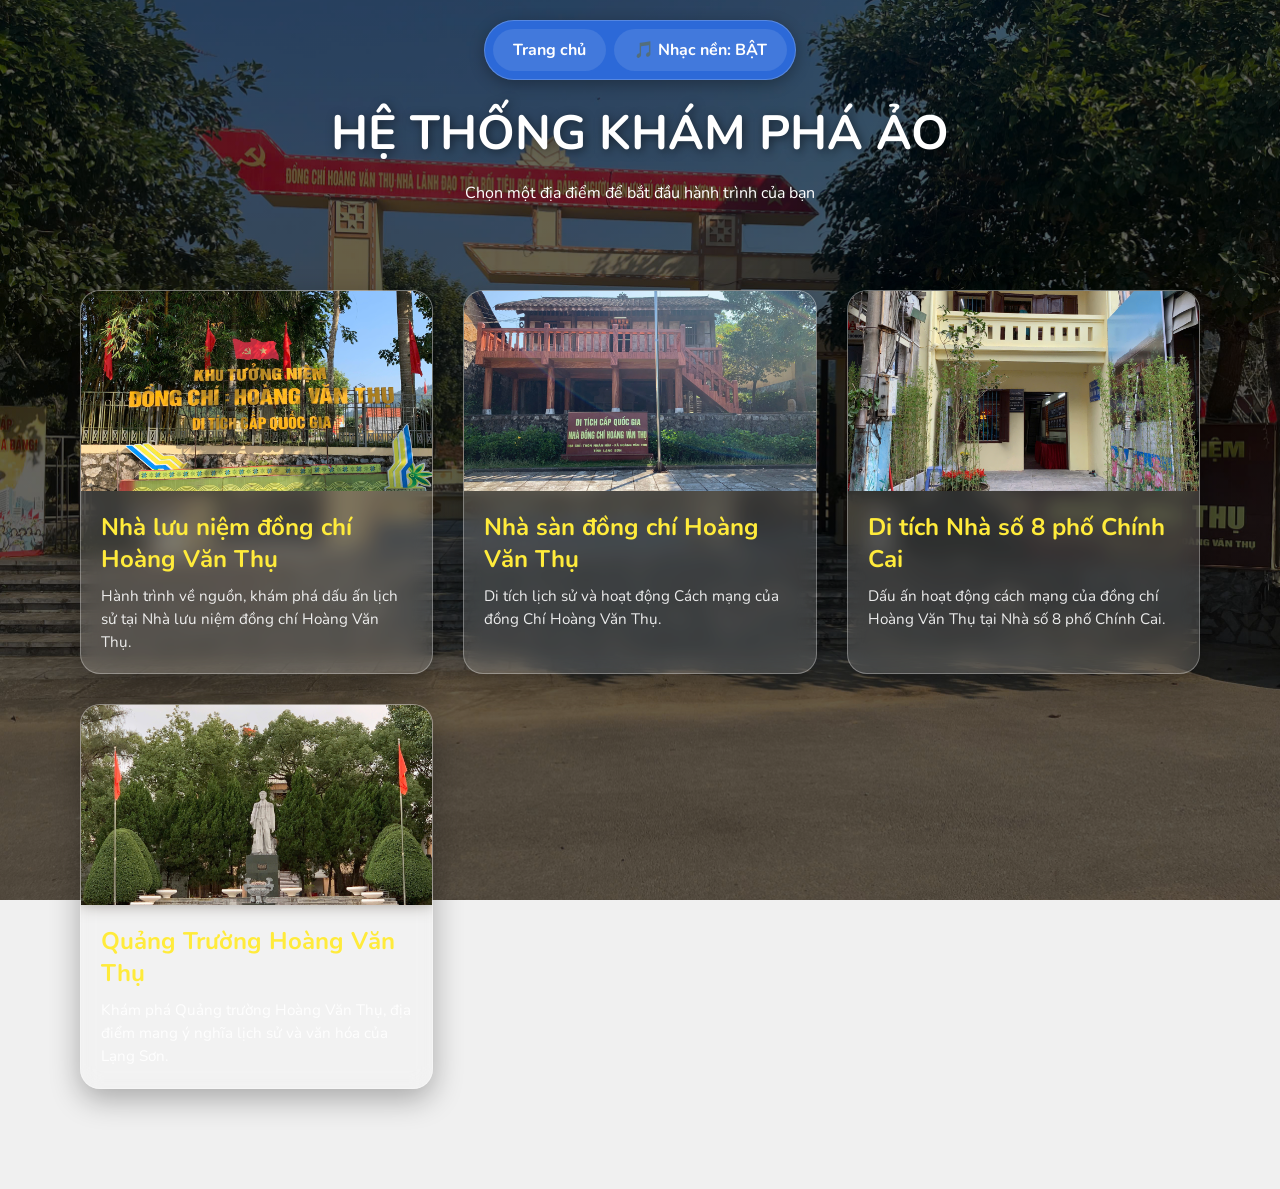
<file: index.html>
<!DOCTYPE html>
<html lang="vi">

<head>
    <meta charset="UTF-8">
    <meta name="viewport" content="width=device-width, initial-scale=1.0">
    <title>Bảo Tàng 360</title>

    <!-- CSS CHUNG -->
    <link rel="stylesheet" href="pannellum/pannellum.css">
    <link rel="stylesheet" href="style.css">
    <!-- CSS khung hiện vật: đặt SAU style.css để ghi đè -->
    <link rel="stylesheet" href="artifact-modal.css">

    <!-- FONTS (dùng cho trang chọn địa điểm) -->
    <link rel="preconnect" href="https://fonts.googleapis.com">
    <link rel="preconnect" href="https://fonts.gstatic.com" crossorigin>
    <link href="https://fonts.googleapis.com/css2?family=Nunito:wght@400;700&display=swap" rel="stylesheet">

    <style>
        /* CSS riêng cho trang Portal */
        .portal-grid {
            display: grid;
            grid-template-columns: repeat(auto-fit, minmax(300px, 1fr));
            gap: 30px;
            padding: 40px;
            max-width: 1200px;
            margin: 0 auto;
            width: 100%;
            box-sizing: border-box;
            align-content: start;
        }

        .museum-card {
            background: rgba(255, 255, 255, 0.15);
            backdrop-filter: blur(10px);
            border-radius: 20px;
            overflow: hidden;
            border: 1px solid rgba(255, 255, 255, 0.3);
            transition: transform 0.3s ease, box-shadow 0.3s ease;
            text-decoration: none;
            color: white;
            display: flex;
            flex-direction: column;
            box-shadow: 0 10px 30px rgba(0, 0, 0, 0.3);
        }

        .museum-card:hover {
            transform: translateY(-10px);
            box-shadow: 0 20px 40px rgba(0, 0, 0, 0.5);
            border-color: rgba(255, 255, 255, 0.6);
        }

        .card-image {
            width: 100%;
            height: 200px;
            background-size: cover;
            background-position: center;
        }

        .card-content {
            padding: 20px;
            text-align: left;
        }

        .card-content h3 {
            margin: 0 0 10px 0;
            font-size: 1.5rem;
            color: #ffeb3b;
            /* Màu vàng nhấn */
        }

        .card-content p {
            margin: 0;
            font-size: 0.95rem;
            opacity: 0.9;
            line-height: 1.5;
        }

        .portal-container {
            box-sizing: border-box;
            height: auto;
            min-height: 100vh;
            background-image: linear-gradient(rgba(0, 0, 0, 0.6), rgba(0, 0, 0, 0.6)), url('images/background.jpg');
            background-size: cover;
            background-position: center;
            background-attachment: fixed;
            display: flex;
            flex-direction: column;
            align-items: center;
            color: white;
            padding-top: 100px;
            /* Chừa chỗ cho header */
            padding-bottom: 60px;
            /* Chừa khoảng trống cuối trang khi lướt xuống */
        }

        .portal-header {
            text-align: center;
            margin-bottom: 30px;
        }

        .portal-header h1 {
            font-size: 3rem;
            text-shadow: 2px 2px 10px rgba(0, 0, 0, 0.5);
            margin: 0;
        }

        /* Cho phép lướt xuống trang chọn địa điểm khi có nhiều địa điểm
           (chỉ áp dụng cho portal, tour 360 không bị ảnh hưởng) */
        html.portal-page,
        body.portal-page {
            height: auto !important;
            min-height: 100%;
            overflow-x: hidden !important;
            overflow-y: auto !important;
            position: static !important;
        }

        /* CHỈ ĐIỀU CHỈNH TRÊN ĐIỆN THOẠI: hiển thị 2 địa điểm mỗi hàng.
           Giao diện máy tính giữ nguyên CSS hiện có. */
        @media (max-width: 600px) {
            .portal-grid {
                grid-template-columns: repeat(2, minmax(0, 1fr));
                gap: 12px;
                padding: 16px 12px;
            }

            .museum-card {
                min-width: 0;
                border-radius: 12px;
            }

            .card-image {
                height: 110px;
            }

            .card-content {
                padding: 10px;
                overflow-wrap: anywhere;
            }

            .card-content h3 {
                font-size: 1rem;
                line-height: 1.3;
                margin-bottom: 6px;
            }

            .card-content p {
                font-size: 0.78rem;
                line-height: 1.4;
            }

            .portal-header {
                padding: 0 12px;
                margin-bottom: 12px;
            }

            .portal-header h1 {
                font-size: 1.65rem;
                line-height: 1.25;
            }

            .portal-container {
                background-attachment: scroll;
            }
        }
    </style>
</head>

<body>

    <!-- =====================================================
         CÁCH HOẠT ĐỘNG CỦA TRANG GHÉP NÀY
         - Mở index.html            -> hiện TRANG CHỌN ĐỊA ĐIỂM (portal)
         - Mở index.html?m=ten_id   -> hiện TOUR 360 (có khung hiện vật)
         Hai giao diện nằm trong 2 <template> bên dưới, chỉ giao diện
         nào cần dùng mới được đưa vào trang (tránh trùng id).
         ===================================================== -->

    <!-- ================= GIAO DIỆN 1: TRANG CHỌN ĐỊA ĐIỂM ================= -->
    <template id="view-portal">
        <!-- THANH ĐIỀU HƯỚNG (Navigation Bar) -->
        <header class="main-header">
            <nav class="main-nav">
                <a href="index.html" class="nav-button active">Trang chủ</a>
                <button id="music-btn" class="nav-button">🎵 Nhạc nền: BẬT</button>
            </nav>
        </header>

        <!-- NHẠC NỀN -->
        <audio id="bg-music" src="audio/background_music.mp3" loop></audio>

        <div class="portal-container">
            <div class="portal-header">
                <h1>HỆ THỐNG KHÁM PHÁ ẢO</h1>
                <p>Chọn một địa điểm để bắt đầu hành trình của bạn</p>
            </div>

            <div id="museum-list" class="portal-grid">
                <!-- Danh sách bảo tàng sẽ được nạp tự động bởi script -->
                <p>Đang tải danh sách địa điểm...</p>
            </div>
        </div>
    </template>

    <!-- ================= GIAO DIỆN 2: TOUR 360 ================= -->
    <template id="view-tour">
        <header class="main-header">
            <nav class="main-nav">
                <a href="index.html" class="nav-button">Hệ thống địa điểm</a>
                <button id="music-btn" class="nav-button">🎵 Nhạc nền: BẬT</button>
                <button id="guide-toggle-btn" class="nav-button">Tắt Hướng dẫn</button>
            </nav>
        </header>

        <!-- Thẻ chứa nhạc nền (Loop = tự động lặp lại) -->
        <audio id="bg-music" src="audio/background_music.mp3" loop></audio>

        <button id="chatbot-btn" class="chatbot-btn" title="Trò chuyện với trợ lý ảo"></button>
        <div id="panorama-container"></div>

        <!-- KHUNG HIỆN VẬT (tự căn chỉnh nhờ artifact-modal.css + artifact-modal.js) -->
        <div id="artifact-modal" class="modal-overlay hidden">
            <div class="modal-content artifact-modal-content">
                <button id="close-artifact-btn" class="modal-close-btn">×</button>
                <div class="artifact-info">
                    <div class="artifact-image-container">
                        <img id="artifact-image" src="" alt="Hình ảnh hiện vật">
                        <p id="artifact-caption" class="artifact-caption"></p>
                        <div id="thumbnail-gallery" class="thumbnail-container"></div>
                    </div>
                    <div class="artifact-text-container">
                        <h2 id="artifact-name"></h2>
                        <p id="artifact-period"></p>
                        <p id="artifact-description"></p>
                    </div>
                </div>
            </div>
        </div>

        <!-- KHUNG HƯỚNG DẪN VIÊN ẢO -->
        <div id="guide-container" class="guide-container hidden">
            <img id="guide-gif" src="images/guide.gif" alt="Hướng dẫn viên ảo">
            <audio id="guide-audio"></audio>
        </div>

        <!-- ARTIFACT EDITOR - Công cụ lấy tọa độ đặt hiện vật -->
        <button id="artifact-editor-open" class="dev-tool-open" title="Mở Artifact Editor">🛠️</button>
        <div id="artifact-editor" class="dev-tool">
            <div class="dev-tool-header">
                🛠️ Artifact Editor
                <button id="artifact-editor-toggle" title="Ẩn Artifact Editor">✕</button>
            </div>
            <div class="dev-tool-row">
                <span class="dev-tool-label">Tọa độ:</span>
                <span id="coords-text">Alt+Click vào ảnh 360</span>
            </div>
            <div class="dev-tool-row">
                <span class="dev-tool-label">Loại:</span>
                <select id="hotspot-type-select">
                    <option value="artifact">Hiện vật (artifact)</option>
                    <option value="scene">Chuyển cảnh (scene)</option>
                </select>
            </div>
            <!-- Artifact fields -->
            <div id="artifact-fields" class="dev-tool-row">
                <span class="dev-tool-label">Hiện vật:</span>
                <select id="artifact-id-select">
                    <option value="">-- Chọn hiện vật --</option>
                </select>
            </div>
            <!-- Scene fields -->
            <div id="scene-fields" style="display:none">
                <div class="dev-tool-row">
                    <span class="dev-tool-label">Scene đích:</span>
                    <select id="scene-id-select">
                        <option value="">-- Chọn scene --</option>
                    </select>
                </div>
                <div class="dev-tool-row">
                    <span class="dev-tool-label">Mũi tên:</span>
                    <select id="scene-arrow-select">
                        <option value="pnlm-hotspot-arrow-up">↑ Lên / Tiến</option>
                        <option value="pnlm-hotspot-arrow-down">↓ Xuống / Lùi</option>
                        <option value="pnlm-hotspot-arrow-left">← Trái</option>
                        <option value="pnlm-hotspot-arrow-right">→ Phải</option>
                        <option value="pnlm-hotspot-special">✨ Đặc biệt (Vàng lấp lánh)</option>
                    </select>
                </div>
            </div>
            <div class="dev-tool-row" style="border-top: 1px solid #444; padding-top: 10px; margin-top: 10px;">
                <span class="dev-tool-label">Góc hiện tại:</span>
                <span id="current-view-text">pitch: 0, yaw: 0</span>
            </div>
            <div class="dev-tool-row">
                <button id="get-current-view-btn">🎥 Lấy góc xuất phát</button>
            </div>
            <div class="dev-tool-row" style="border-top: 1px solid #444; padding-top: 10px; margin-top: 10px;">
                <button id="copy-json-btn">📋 Copy JSON Hotspot</button>
                <span id="copy-json-status"></span>
            </div>
        </div>
    </template>

    <script>
        // =========================================================
        // BỘ CHỌN GIAO DIỆN
        // =========================================================
        (function () {
            var params = new URLSearchParams(window.location.search);
            // Có ?m=... (hoặc ?tour=1) -> vào tour; không có -> trang chọn địa điểm
            var isTour = params.has('m') || params.has('tour');

            var tpl = document.getElementById(isTour ? 'view-tour' : 'view-portal');
            document.body.appendChild(tpl.content.cloneNode(true));

            // Chỉ trang portal mới cho lướt xuống; tour 360 giữ nguyên
            if (!isTour) {
                document.documentElement.classList.add('portal-page');
                document.body.classList.add('portal-page');
            }

            if (isTour) {
                startTour();
            } else {
                startPortal();
            }

            // ---------- TOUR: nạp lần lượt các script (đúng thứ tự cũ) ----------
            function startTour() {
                var files = [
                    'pannellum/pannellum.js',
                    'artifact-modal.js',   // phải TRƯỚC script_tour.js
                    'script_tour.js',
                    'main.js'
                ];
                (function next(i) {
                    if (i >= files.length) return;
                    var s = document.createElement('script');
                    s.src = files[i];
                    s.onload = function () { next(i + 1); };
                    s.onerror = function () {
                        console.error('Không nạp được ' + files[i]);
                        next(i + 1);
                    };
                    document.body.appendChild(s);
                })(0);
            }

            // ---------- PORTAL: script gốc của trang chọn địa điểm ----------
            function startPortal() {
                async function loadLocations() {
                    var listContainer = document.getElementById('museum-list');
                    try {
                        var response = await fetch('locations.json');
                        var locations = await response.json();

                        // Nếu chỉ có 1 địa điểm -> vào thẳng trang chào mừng của nó
                        if (locations.length === 1) {
                            window.location.href = 'welcome.html?m=' + locations[0].id;
                            return;
                        }

                        listContainer.innerHTML = ''; // Xóa thông báo đang tải

                        locations.forEach(function (loc) {
                            var card = document.createElement('a');
                            // Dẫn về trang chào mừng của địa điểm đó
                            card.href = 'welcome.html?m=' + loc.id;
                            card.className = 'museum-card';

                            card.innerHTML =
                                '<div class="card-image" style="background-image: url(\'' + (loc.thumbnail || 'images/background.jpg') + '\')"></div>' +
                                '<div class="card-content">' +
                                '<h3>' + loc.name + '</h3>' +
                                '<p>' + loc.description + '</p>' +
                                '</div>';

                            listContainer.appendChild(card);
                        });
                    } catch (error) {
                        console.error('Lỗi nạp danh sách địa điểm:', error);
                        listContainer.innerHTML = '<p>Không thể tải danh sách. Vui lòng kiểm tra file locations.json</p>';
                    }
                }
                loadLocations();

                // Logic điều khiển nhạc nền
                var music = document.getElementById('bg-music');
                var musicBtn = document.getElementById('music-btn');
                music.volume = 0.3;

                musicBtn.addEventListener('click', function () {
                    if (music.paused) {
                        music.play();
                        musicBtn.textContent = '🎵 Nhạc nền: BẬT';
                        sessionStorage.setItem('bgMusicPlaying', '1');
                    } else {
                        music.pause();
                        musicBtn.textContent = '🎵 Nhạc nền: TẮT';
                        sessionStorage.setItem('bgMusicPlaying', '0');
                    }
                });

                if (sessionStorage.getItem('bgMusicPlaying') === '1') {
                    music.play();
                }
            }
        })();
    </script>
</body>

</html>
</file>
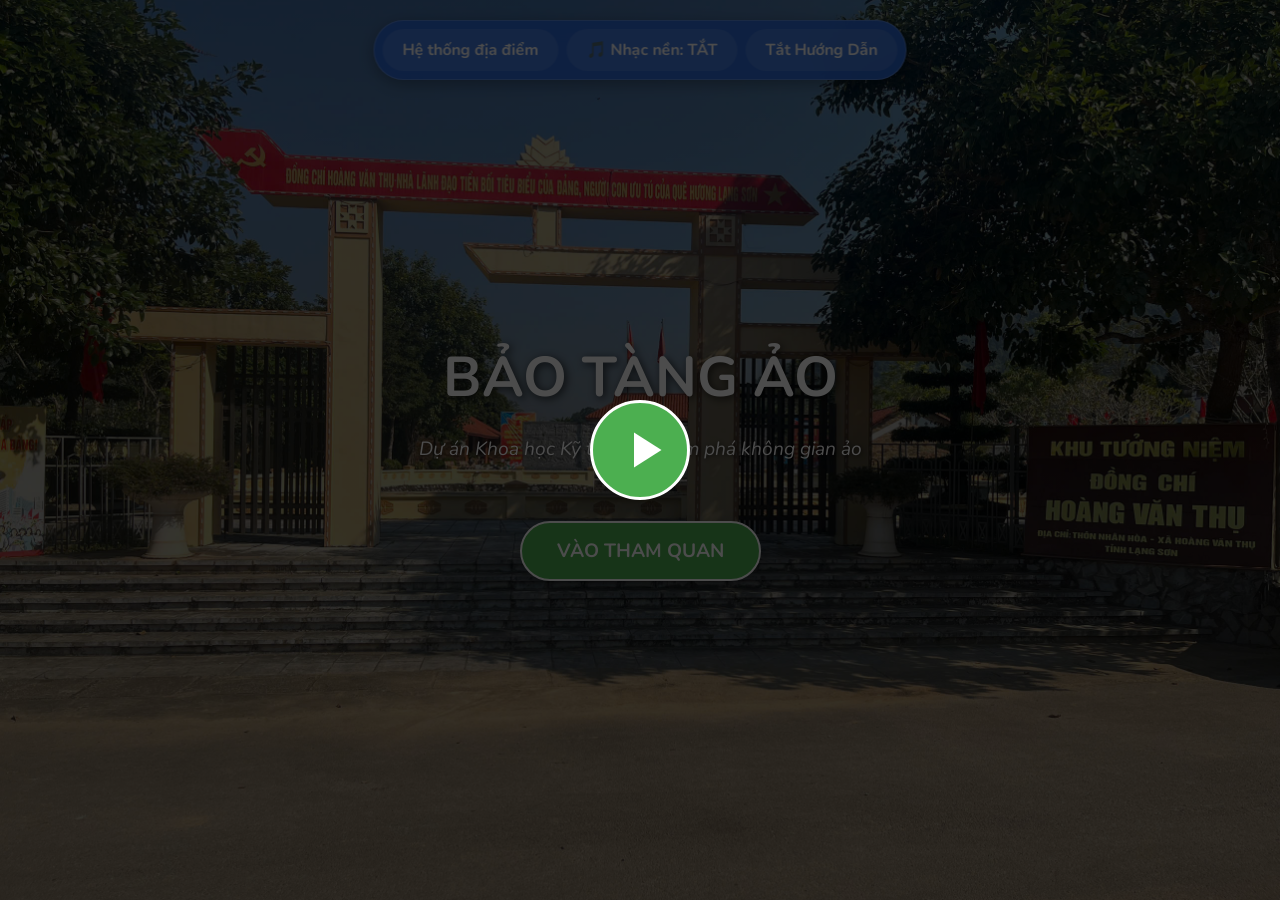
<file: welcome.html>
<!DOCTYPE html>
<html lang="vi">
<head>
    <meta charset="UTF-8">
    <meta name="viewport" content="width=device-width, initial-scale=1.0">
    <title>Chào mừng đến với Bảo tàng Ảo</title>

    <!-- 1. KẾT NỐI CSS VÀ FONTS -->
    <link rel="stylesheet" href="style.css">
    <link rel="preconnect" href="https://fonts.googleapis.com">
    <link rel="preconnect" href="https://fonts.gstatic.com" crossorigin>
    <link href="https://fonts.googleapis.com/css2?family=Nunito:wght@400;700&display=swap" rel="stylesheet">
</head>
<body>
    
    <!-- 2. LỚP PHỦ BẮT ĐẦU (Overlay - Giúp kích hoạt âm thanh khi người dùng click) -->
    <div id="start-overlay" class="start-overlay">
        <button id="start-btn" class="start-btn" title="Bắt đầu trải nghiệm">
            <svg viewBox="0 0 24 24" width="60" height="60" fill="currentColor">
                <path d="M8 5v14l11-7z"/>
            </svg>
        </button>
    </div>

    <!-- 3. THANH ĐIỀU HƯỚNG (Navigation Bar) -->
    <header class="main-header">
        <nav class="main-nav">
            <a href="index.html" class="nav-button">Hệ thống địa điểm</a>
            <button id="music-btn" class="nav-button">🎵 Nhạc nền: TẮT</button>
            <button id="toggle-guide-btn" class="nav-button">Tắt Hướng Dẫn</button>
        </nav>
    </header>

    <!-- NHẠC NỀN -->
    <audio id="bg-music" src="audio/background_music.mp3" loop></audio>

    <!-- Bản đồ đã bị xóa theo yêu cầu -->

    <!-- 5. CHỨC NĂNG TRỢ LÝ ẢO (Chatbot & Guide) -->


    <!-- 6. NỘI DUNG CHÀO MỪNG (Welcome Screen) -->
    <div class="welcome-container">
        <header class="welcome-header">
            <!-- HS Thay đổi tên bảo tàng ở đây -->
            <h1 id="welcome-title">BẢO TÀNG ẢO</h1>
            <p id="welcome-desc">Dự án Khoa học Kỹ thuật - Khám phá không gian ảo</p>
        </header>

        <main class="welcome-main">
            <!-- Nút bấm chính để dẫn sang trang Tour 360 -->
            <a id="welcome-enter-btn" href="tour.html" class="enter-button">VÀO THAM QUAN</a>
        </main>

        <!-- Phần âm thanh và ảnh dẫn chuyện -->
        <div id="guide-container" class="guide-container">
            <img id="guide-gif" src="images/guide.gif" alt="Hướng dẫn viên ảo">
            <audio id="guide-audio" src="audio/welcome.mp3"></audio>
        </div>
    </div>

    <!-- 7. CÁC FILE JAVASCRIPT ĐIỀU KHIỂN -->
    <script src="script_welcome.js"></script>
    <script src="main.js"></script>
</body>
</html>
</file>
<file: pannellum/pannellum.css>
/* Pannellum 2.5.6, https://github.com/mpetroff/pannellum */
.pnlm-container{margin:0;padding:0;overflow:hidden;position:relative;cursor:default;width:100%;height:100%;font-family:Helvetica,"Nimbus Sans L","Liberation Sans",Arial,sans-serif;background:#f4f4f4 url('data:image/svg+xml,%3Csvg%20xmlns%3D%22http%3A%2F%2Fwww.w3.org%2F2000%2Fsvg%22%20width%3D%2267%22%20height%3D%22100%22%20viewBox%3D%220%200%2067%20100%22%3E%0A%3Cpath%20stroke%3D%22%23ccc%22%20fill%3D%22none%22%20d%3D%22M33.5%2C50%2C0%2C63%2C33.5%2C75%2C67%2C63%2C33.5%2C50m-33.5-50%2C67%2C25m-0.5%2C0%2C0%2C75m-66.5-75%2C67-25m-33.5%2C75%2C0%2C25m0-100%2C0%2C50%22%2F%3E%0A%3C%2Fsvg%3E%0A') repeat;-webkit-user-select:none;-khtml-user-select:none;-moz-user-select:none;-o-user-select:none;-ms-user-select:none;user-select:none;outline:0;line-height:1.4;contain:content}.pnlm-container *{box-sizing:content-box}.pnlm-ui{position:absolute;width:100%;height:100%;z-index:1}.pnlm-grab{cursor:grab;cursor:url('data:image/svg+xml,%3Csvg%20xmlns%3D%22http%3A%2F%2Fwww.w3.org%2F2000%2Fsvg%22%20height%3D%2226%22%20width%3D%2226%22%3E%0A%3Cpath%20stroke%3D%22%23000%22%20stroke-width%3D%221px%22%20fill%3D%22%23fff%22%20d%3D%22m15.3%2020.5s6.38-6.73%204.64-8.24-3.47%201.01-3.47%201.01%203.61-5.72%201.41-6.49c-2.2-0.769-3.33%204.36-3.33%204.36s0.873-5.76-1.06-5.76-1.58%205.39-1.58%205.39-0.574-4.59-2.18-4.12c-1.61%200.468-0.572%205.51-0.572%205.51s-1.58-4.89-2.93-3.79c-1.35%201.11%200.258%205.25%200.572%206.62%200.836%202.43%202.03%202.94%202.17%205.55%22%2F%3E%0A%3C%2Fsvg%3E%0A') 12 8,default}.pnlm-grabbing{cursor:grabbing;cursor:url('data:image/svg+xml,%3Csvg%20xmlns%3D%22http%3A%2F%2Fwww.w3.org%2F2000%2Fsvg%22%20height%3D%2226%22%20width%3D%2226%22%3E%0A%3Cpath%20stroke%3D%22%23000%22%20stroke-width%3D%221px%22%20fill%3D%22%23fff%22%20d%3D%22m15.3%2020.5s5.07-5.29%203.77-6.74c-1.31-1.45-2.53%200.14-2.53%200.14s2.74-3.29%200.535-4.06c-2.2-0.769-2.52%201.3-2.52%201.3s0.81-2.13-1.12-2.13-1.52%201.77-1.52%201.77-0.261-1.59-1.87-1.12c-1.61%200.468-0.874%202.17-0.874%202.17s-0.651-1.55-2-0.445c-1.35%201.11-0.68%202.25-0.365%203.62%200.836%202.43%202.03%202.94%202.17%205.55%22%2F%3E%0A%3C%2Fsvg%3E%0A') 12 8,default}.pnlm-sprite{background-image:url('data:image/svg+xml,%3Csvg%20xmlns%3D%22http%3A%2F%2Fwww.w3.org%2F2000%2Fsvg%22%20width%3D%2226%22%20height%3D%22208%22%3E%0A%3Ccircle%20fill-opacity%3D%22.78%22%20cy%3D%22117%22%20cx%3D%2213%22%20r%3D%2211%22%20fill%3D%22%23fff%22%2F%3E%0A%3Ccircle%20fill-opacity%3D%22.78%22%20cy%3D%22143%22%20cx%3D%2213%22%20r%3D%2211%22%20fill%3D%22%23fff%22%2F%3E%0A%3Ccircle%20cy%3D%22169%22%20cx%3D%2213%22%20r%3D%227%22%20fill%3D%22none%22%20stroke%3D%22%23000%22%20stroke-width%3D%222%22%2F%3E%0A%3Ccircle%20cy%3D%22195%22%20cx%3D%2213%22%20r%3D%227%22%20fill%3D%22none%22%20stroke%3D%22%23000%22%20stroke-width%3D%222%22%2F%3E%0A%3Ccircle%20cx%3D%2213%22%20cy%3D%22195%22%20r%3D%222.5%22%2F%3E%0A%3Cpath%20d%3D%22m5%2083v6h2v-4h4v-2zm10%200v2h4v4h2v-6zm-5%205v6h6v-6zm-5%205v6h6v-2h-4v-4zm14%200v4h-4v2h6v-6z%22%2F%3E%0A%3Cpath%20d%3D%22m13%20110a7%207%200%200%200%20-7%207%207%207%200%200%200%207%207%207%207%200%200%200%207%20-7%207%207%200%200%200%20-7%20-7zm-1%203h2v2h-2zm0%203h2v5h-2z%22%2F%3E%0A%3Cpath%20d%3D%22m5%2057v6h2v-4h4v-2zm10%200v2h4v4h2v-6zm-10%2010v6h6v-2h-4v-4zm14%200v4h-4v2h6v-6z%22%2F%3E%0A%3Cpath%20d%3D%22m17%2038v2h-8v-2z%22%2F%3E%0A%3Cpath%20d%3D%22m12%209v3h-3v2h3v3h2v-3h3v-2h-3v-3z%22%2F%3E%0A%3Cpath%20d%3D%22m13%20136-6.125%206.125h4.375v7.875h3.5v-7.875h4.375z%22%2F%3E%0A%3Cpath%20d%3D%22m10.428%20173.33v-5.77l5-2.89v5.77zm1-1.73%203-1.73-3.001-1.74z%22%2F%3E%0A%3C%2Fsvg%3E%0A')}.pnlm-container:-moz-full-screen{height:100%!important;width:100%!important;position:static!important}.pnlm-container:-webkit-full-screen{height:100%!important;width:100%!important;position:static!important}.pnlm-container:-ms-fullscreen{height:100%!important;width:100%!important;position:static!important}.pnlm-container:fullscreen{height:100%!important;width:100%!important;position:static!important}.pnlm-render-container{cursor:inherit;position:absolute;height:100%;width:100%}.pnlm-controls{margin-top:4px;background-color:#fff;border:1px solid #999;border-color:rgba(0,0,0,0.4);border-radius:3px;cursor:pointer;z-index:2;-webkit-transform:translateZ(9999px);transform:translateZ(9999px)}.pnlm-control:hover{background-color:#f8f8f8}.pnlm-controls-container{position:absolute;top:0;left:4px;z-index:1}.pnlm-zoom-controls{width:26px;height:52px}.pnlm-zoom-in{width:100%;height:50%;position:absolute;top:0;border-radius:3px 3px 0 0}.pnlm-zoom-out{width:100%;height:50%;position:absolute;bottom:0;background-position:0 -26px;border-top:1px solid #ddd;border-top-color:rgba(0,0,0,0.10);border-radius:0 0 3px 3px}.pnlm-fullscreen-toggle-button,.pnlm-orientation-button,.pnlm-hot-spot-debug-indicator{width:26px;height:26px}.pnlm-hot-spot-debug-indicator{position:absolute;top:50%;left:50%;width:26px;height:26px;margin:-13px 0 0 -13px;background-color:rgba(255,255,255,0.5);border-radius:13px;display:none}.pnlm-orientation-button-inactive{background-position:0 -156px}.pnlm-orientation-button-active{background-position:0 -182px}.pnlm-fullscreen-toggle-button-inactive{background-position:0 -52px}.pnlm-fullscreen-toggle-button-active{background-position:0 -78px}.pnlm-panorama-info{position:absolute;bottom:4px;background-color:rgba(0,0,0,0.7);border-radius:0 3px 3px 0;padding-right:10px;color:#fff;text-align:left;display:none;z-index:2;-webkit-transform:translateZ(9999px);transform:translateZ(9999px)}.pnlm-title-box{position:relative;font-size:20px;display:table;padding-left:5px;margin-bottom:3px}.pnlm-author-box{position:relative;font-size:12px;display:table;padding-left:5px}.pnlm-load-box{position:absolute;top:50%;left:50%;width:200px;height:150px;margin:-75px 0 0 -100px;background-color:rgba(0,0,0,0.7);border-radius:3px;text-align:center;font-size:20px;display:none;color:#fff}.pnlm-load-box p{margin:20px 0}.pnlm-lbox{position:absolute;top:50%;left:50%;width:20px;height:20px;margin:-10px 0 0 -10px;display:none}.pnlm-loading{animation-duration:1.5s;-webkit-animation-duration:1.5s;animation-name:pnlm-mv;-webkit-animation-name:pnlm-mv;animation-iteration-count:infinite;-webkit-animation-iteration-count:infinite;animation-timing-function:linear;-webkit-animation-timing-function:linear;height:10px;width:10px;background-color:#fff;position:relative}@keyframes pnlm-mv{from{left:0;top:0}25%{left:10px;top:0}50%{left:10px;top:10px}75%{left:0;top:10px}to{left:0;top:0}}@-webkit-keyframes pnlm-mv{from{left:0;top:0}25%{left:10px;top:0}50%{left:10px;top:10px}75%{left:0;top:10px}to{left:0;top:0}}.pnlm-load-button{position:absolute;top:50%;left:50%;width:200px;height:100px;margin:-50px 0 0 -100px;background-color:rgba(0,0,0,.7);border-radius:3px;text-align:center;font-size:20px;display:table;color:#fff;cursor:pointer}.pnlm-load-button:hover{background-color:rgba(0,0,0,.8)}.pnlm-load-button p{display:table-cell;vertical-align:middle}.pnlm-info-box{font-size:15px;position:absolute;top:50%;left:50%;width:200px;height:150px;margin:-75px 0 0 -100px;background-color:#000;border-radius:3px;display:table;text-align:center;color:#fff;table-layout:fixed}.pnlm-info-box a,.pnlm-author-box a{color:#fff;word-wrap:break-word;overflow-wrap:break-word}.pnlm-info-box p{display:table-cell;vertical-align:middle;padding:0 5px 0 5px}.pnlm-error-msg{display:none}.pnlm-about-msg{font-size:11px;line-height:11px;color:#fff;padding:5px 8px 5px 8px;background:rgba(0,0,0,0.7);border-radius:3px;position:absolute;top:50px;left:50px;display:none;opacity:0;-moz-transition:opacity .3s ease-in-out;-webkit-transition:opacity .3s ease-in-out;-o-transition:opacity .3s ease-in-out;-ms-transition:opacity .3s ease-in-out;transition:opacity .3s ease-in-out;z-index:1}.pnlm-about-msg a:link,.pnlm-about-msg a:visited{color:#fff}.pnlm-about-msg a:hover,.pnlm-about-msg a:active{color:#eee}.pnlm-hotspot-base{position:absolute;visibility:hidden;cursor:default;vertical-align:middle;top:0;z-index:1}.pnlm-hotspot{height:26px;width:26px;border-radius:13px}.pnlm-hotspot:hover{background-color:rgba(255,255,255,0.2)}.pnlm-hotspot.pnlm-info{background-position:0 -104px}.pnlm-hotspot.pnlm-scene{background-position:0 -130px}div.pnlm-tooltip span{visibility:hidden;position:absolute;border-radius:3px;background-color:rgba(0,0,0,0.7);color:#fff;text-align:center;max-width:200px;padding:5px 10px;margin-left:-220px;cursor:default}div.pnlm-tooltip:hover span{visibility:visible}div.pnlm-tooltip:hover span:after{content:'';position:absolute;width:0;height:0;border-width:10px;border-style:solid;border-color:rgba(0,0,0,0.7) transparent transparent transparent;bottom:-20px;left:-10px;margin:0 50%}.pnlm-compass{position:absolute;width:50px;height:50px;right:4px;bottom:4px;border-radius:25px;background-image:url('data:image/svg+xml,%3Csvg%20xmlns%3D%22http%3A%2F%2Fwww.w3.org%2F2000%2Fsvg%22%20height%3D%2250%22%20width%3D%2250%22%3E%0A%3Cpath%20d%3D%22m24.5078%206-3.2578%2018h7.5l-3.25781-18h-0.984376zm-3.2578%2020%203.2578%2018h0.9844l3.2578-18h-7.5zm1.19531%200.9941h5.10938l-2.5547%2014.1075-2.5547-14.1075z%22%2F%3E%0A%3C%2Fsvg%3E%0A');cursor:default;display:none}.pnlm-world{position:absolute;left:50%;top:50%}.pnlm-face{position:absolute;-webkit-transform-origin:0 0;transform-origin:0 0}.pnlm-dragfix,.pnlm-preview-img{position:absolute;height:100%;width:100%}.pnlm-preview-img{background-size:cover;background-position:center}.pnlm-lbar{width:150px;margin:0 auto;border:#fff 1px solid;height:6px}.pnlm-lbar-fill{background:#fff;height:100%;width:0}.pnlm-lmsg{font-size:12px}.pnlm-fade-img{position:absolute;top:0;left:0}.pnlm-pointer{cursor:pointer}
</file>
<file: style.css>
/* Thêm đoạn này vào đầu file style.css */
html,
body {
    margin: 0;
    /* Xóa lề mặc định của trình duyệt */
    padding: 0;
    /* Xóa đệm mặc định của trình duyệt */
    overflow: hidden;
    /* Ẩn thanh cuộn nếu có */
    height: 100%;
    /* Đảm bảo body cao 100% */
    width: 100%;
    /* Đảm bảo body rộng 100% */
}

body {
    font-family: Arial, sans-serif;
    margin: 0;
    padding: 0;
    background-color: #f0f0f0;
    color: #333;
    text-align: center;
}

h1 {
    margin-top: 20px;
}

/* Định dạng cho khung chứa ảnh 360 */
#panorama-container {
    width: 100vw;
    /* Chiếm 90% chiều rộng của cửa sổ xem */
    height: 100vh;
    /* Chiếm 80% chiều cao của cửa sổ xem */
    margin: 20px auto;
    /* Căn giữa */
    box-shadow: 0 4px 10px rgba(0, 0, 0, 0.15);
}

/* --- CSS chung --- */
body {
    font-family: 'Nunito', sans-serif;
    /* Font chữ tròn, thân thiện */
    margin: 0;
    color: #333;
}

/* --- CSS cho Trang chủ (index.html) --- */
.welcome-container {
    height: 100vh;
    background-image: linear-gradient(rgba(0, 0, 0, 0.3), rgba(0, 0, 0, 0.3)), url('images/background.jpg');
    background-size: cover;
    background-position: center;
    display: flex;
    flex-direction: column;
    justify-content: center;
    align-items: center;
    text-align: center;
    color: white;
}

.welcome-header h1 {
    font-size: 3.5rem;
    margin-bottom: 10px;
    text-shadow: 2px 2px 8px rgba(0, 0, 0, 0.7);
}

.welcome-header p {
    font-size: 1.2rem;
    font-style: italic;
    text-shadow: 1px 1px 4px rgba(0, 0, 0, 0.7);
}

.enter-button {
    display: inline-block;
    margin-top: 40px;
    padding: 15px 35px;
    background-color: #4CAF50;
    /* Màu xanh lá cây thân thiện */
    color: white;
    font-size: 1.2rem;
    font-weight: bold;
    text-decoration: none;
    border-radius: 50px;
    /* Bo tròn mềm mại */
    border: 2px solid white;
    box-shadow: 0 4px 15px rgba(0, 0, 0, 0.2);
    transition: transform 0.2s ease, background-color 0.2s ease;
}

.enter-button:hover {
    transform: scale(1.05);
    background-color: #45a049;
}

/* --- CSS cho Hướng dẫn viên ảo --- */
.guide-container {
    position: fixed;
    bottom: 5px;
    right: 20px;
    width: 200px;
    /* Điều chỉnh kích thước của GIF */
    transition: opacity 0.5s ease, transform 0.5s ease;
}

.guide-container img {
    width: 100%;
}

.toggle-guide-btn {
    position: fixed;
    bottom: 20px;
    left: 20px;
    padding: 10px 15px;
    background-color: rgba(0, 0, 0, 0.6);
    color: white;
    border: 1px solid white;
    border-radius: 20px;
    cursor: pointer;
    font-family: 'Nunito', sans-serif;
}

/* Class để ẩn/hiện hướng dẫn viên */
.hidden {
    opacity: 0;
    transform: translateY(20px);
    pointer-events: none;
    /* Không cho phép click khi đã ẩn */
}

/* --- (Bạn giữ lại CSS cho trang tour 360 ở đây) --- */
/* Ví dụ: */
#panorama-container {
    width: 100vw;
    height: 100vh;
}

/* --- MỚI: CSS cho Lớp phủ Bắt đầu --- */
.start-overlay {
    position: fixed;
    top: 0;
    left: 0;
    width: 100%;
    height: 100%;
    background-color: rgba(0, 0, 0, 0.7);
    /* Nền đen mờ */
    display: flex;
    justify-content: center;
    align-items: center;
    z-index: 1000;
    /* Luôn nằm trên cùng */
    transition: opacity 0.5s ease;
}

.start-btn {
    background-color: #4CAF50;
    border: 3px solid white;
    border-radius: 50%;
    /* Nút tròn */
    width: 100px;
    height: 100px;
    cursor: pointer;
    display: flex;
    justify-content: center;
    align-items: center;
    color: white;
    transition: transform 0.2s ease;
}

.start-btn:hover {
    transform: scale(1.1);
}

.start-btn svg {
    margin-left: 8px;
    /* Căn chỉnh icon play cho đẹp */
}

/* Class để ẩn lớp phủ đi sau khi click */
.start-overlay.hidden {
    opacity: 0;
    pointer-events: none;
    /* Không cho click xuyên qua */
}

/* --- 1. HEADER HIỆN ĐẠI --- */
.main-header {
    position: fixed;
    /* Luôn hiển thị */
    top: 20px;
    left: 50%;
    transform: translateX(-50%);
    /* Căn giữa tuyệt đối */
    z-index: 100;
    /* Nằm trên các nội dung khác */
    background-color: rgba(45, 108, 223, 0.95);
    /* Nền thanh công cụ - đã đổi thành xanh dương */
    border-radius: 50px;
    padding: 8px;
    box-shadow: 0 4px 15px rgba(0, 0, 0, 0.3);
    backdrop-filter: blur(10px);
    /* Hiệu ứng kính mờ cho đẹp */
    border: 1px solid rgba(255, 255, 255, 0.2);
}

.main-nav {
    display: flex;
    gap: 8px;
    /* Khoảng cách giữa các nút */
}

.nav-button {
    background-color: rgba(255, 255, 255, 0.1);
    color: white;
    border: none;
    padding: 10px 20px;
    border-radius: 30px;
    cursor: pointer;
    font-family: 'Nunito', sans-serif;
    font-size: 1rem;
    font-weight: bold;
    text-decoration: none;
    transition: background-color 0.3s ease;
}

.nav-button:hover {
    background-color: rgba(255, 255, 255, 0.3);
}

/* --- 2. KHUNG BẢN ĐỒ (MODAL) --- */
.modal-overlay {
    position: fixed;
    top: 0;
    left: 0;
    width: 100%;
    height: 100%;
    background-color: rgba(0, 0, 0, 0.8);
    display: flex;
    justify-content: center;
    align-items: center;
    z-index: 1001;
    opacity: 1;
    transition: opacity 0.3s ease;
}

.modal-overlay.hidden {
    opacity: 0;
    pointer-events: none;
}

.modal-content {
    background-color: white;
    padding: 30px;
    border-radius: 15px;
    width: 80%;
    max-width: 800px;
    position: relative;
    box-shadow: 0 5px 20px rgba(0, 0, 0, 0.4);
}

.modal-content h2 {
    margin-top: 0;
    color: #333;
    text-align: center;
}

.modal-close-btn {
    position: absolute;
    top: 10px;
    right: 15px;
    background: none;
    border: none;
    font-size: 2.5rem;
    color: #888;
    cursor: pointer;
}

.map-container {
    border-radius: 10px;
    overflow: hidden;
    /* Bo tròn cả iframe bên trong */
}


/* --- 3. DÀNH CHO CÁC THÀNH PHẦN KHÁC --- */
.guide-container {
    position: fixed;
    bottom: 5px;
    right: 20px;
    width: 250px;
    transition: opacity 0.5s ease, transform 0.5s ease;
}


/* --- 5. MŨI TÊN ĐIỀU HƯỚNG (CUSTOM HOTSPOT) --- */
.arrow-hotspot {
    width: 50px;
    height: 50px;
    background-color: rgba(0, 0, 0, 0.6);
    border-radius: 50%;
    border: 2px solid white;
    transition: transform 0.2s ease, background-color 0.2s ease;
    /* Dùng伪元素để vẽ mũi tên */
    position: relative;
}

.arrow-hotspot:hover {
    background-color: rgba(0, 0, 0, 0.8);
    transform: scale(1.1);
}

.arrow-hotspot::after {
    content: '';
    position: absolute;
    top: 50%;
    left: 50%;
    width: 10px;
    height: 10px;
    border-top: 3px solid white;
    border-right: 3px solid white;
    transform: translate(-75%, -50%) rotate(45deg);
}

/* Ẩn icon + mặc định của Pannellum */
.pnlm-hotspot.pnlm-info,
.pnlm-hotspot.pnlm-scene {
    background-image: none !important;
}

/* CSS cho tooltip của hotspot */
.pnlm-tooltip {
    background-color: rgba(0, 0, 0, 0.8) !important;
    color: white !important;
    border: none !important;
    border-radius: 5px !important;
}


/* Hotspot mũi tên chung (chuyển cảnh) */
.pnlm-hotspot-arrow {
    width: 60px;
    height: 60px;
    background-image: url('images/arrow_forward.png');
    /* Mũi tên tiến tới */
    background-size: cover;
    background-repeat: no-repeat;
    background-position: center;
    background-color: transparent !important;
    border: none !important;
    box-shadow: none !important;
    transition: transform 0.2s ease, opacity 0.2s ease;
}

.pnlm-hotspot-arrow:hover {
    transform: scale(1.1);
    opacity: 0.8;
}

/* CSS cho hotspot thông tin mặc định (hiện vật) */
.pnlm-info-hotspot {
    background-color: #fff !important;
    /* Màu trắng */
    border: 2px solid #333 !important;
    /* Viền đen */
    border-radius: 50% !important;
    /* Hình tròn */
    width: 25px !important;
    height: 25px !important;
    transition: transform 0.2s ease !important;
}

.pnlm-info-hotspot:hover {
    transform: scale(1.2) !important;
}

/* CSS cho hotspot ra ngoài (chỉ thay đổi icon) */
.pnlm-hotspot-arrow-up {
    /* Đảm bảo hình dạng của nó giống hotspot thông tin */
    background-color: #fff !important;
    border-radius: 50% !important;
    width: 35px !important;
    height: 35px !important;

    /* Ghi đè bằng hình mũi tên */
    background-image: url('images/arrow_up.png') !important;
    background-size: 100% !important;
    background-repeat: no-repeat !important;
    background-position: center !important;
}

.pnlm-hotspot-arrow-down {
    /* Đảm bảo hình dạng của nó giống hotspot thông tin */
    background-color: #fff !important;
    border-radius: 50% !important;
    width: 35px !important;
    height: 35px !important;

    /* Ghi đè bằng hình mũi tên */
    background-image: url('images/arrow_down.png') !important;
    background-size: 100% !important;
    background-repeat: no-repeat !important;
    background-position: center !important;
}

.pnlm-hotspot-arrow-left {
    /* Đảm bảo hình dạng của nó giống hotspot thông tin */
    background-color: #fff !important;
    border-radius: 50% !important;
    width: 25px !important;
    height: 25px !important;

    /* Ghi đè bằng hình mũi tên */
    background-image: url('images/arrow_left.png') !important;
    background-size: 100% !important;
    background-repeat: no-repeat !important;
    background-position: center !important;
}

.pnlm-hotspot-arrow-right {
    /* Đảm bảo hình dạng của nó giống hotspot thông tin */
    background-color: #fff !important;
    border-radius: 50% !important;
    width: 25px !important;
    height: 25px !important;

    /* Ghi đè bằng hình mũi tên */
    background-image: url('images/arrow_right.png') !important;
    background-size: 100% !important;
    background-repeat: no-repeat !important;
    background-position: center !important;
}

/* Icon chuyển phòng đặc biệt */
.pnlm-hotspot-special {
    background-color: #ffeb3b !important;
    /* Màu vàng nổi bật */
    border: 3px solid #f44336 !important;
    /* Viền đỏ */
    border-radius: 50% !important;
    width: 45px !important;
    height: 45px !important;

    /* Hình ảnh icon đặc biệt */
    background-image: url('images/special_icon.png') !important;
    background-size: 80% !important;
    background-repeat: no-repeat !important;
    background-position: center !important;

    /* Hiệu ứng lấp lánh để thu hút sự chú ý */
    box-shadow: 0 0 15px rgba(255, 235, 59, 0.8) !important;
    animation: special-pulsate 2s infinite !important;
    cursor: pointer;
}

@keyframes special-pulsate {
    0% {
        transform: scale(1);
        box-shadow: 0 0 10px rgba(255, 235, 59, 0.6);
    }

    50% {
        transform: scale(1.15);
        box-shadow: 0 0 25px rgba(255, 235, 59, 1);
    }

    100% {
        transform: scale(1);
        box-shadow: 0 0 10px rgba(255, 235, 59, 0.6);
    }
}

.pulsating-hotspot {
    width: 20px !important;
    height: 20px !important;
    border-radius: 50% !important;
    background-color: rgba(255, 255, 255, 0.2) !important;

    /* DÒNG ĐƯỢC SỬA: BỎ !important ở đây */
    box-shadow: 0 0 0 rgba(255, 255, 255, 0.4);

    animation: pulsate 1.5s ease-out infinite !important;
}

/* Định nghĩa animation */
@keyframes pulsate {
    0% {
        box-shadow: 0 0 0 0 rgba(255, 255, 255, 0.4);
    }

    100% {
        box-shadow: 0 0 0 20px rgba(255, 255, 255, 0);
    }
}

/* --- CSS CHO MODAL HIỆN VẬT --- */

/* Ghi đè để modal có thể nhỏ hơn */
.artifact-modal-content {
    width: 80%;
    max-width: 900px;
    /* Tăng chiều rộng tối đa */
    transform: scale(0);
    /* Trạng thái ban đầu: co lại = 0 */
    opacity: 0;
    transition: transform 0.4s cubic-bezier(0.34, 1.56, 0.64, 1), opacity 0.3s ease;
    /* Hiệu ứng zoom đàn hồi */
}

/* Khi modal được hiện, nó sẽ zoom ra */
.modal-overlay:not(.hidden) .artifact-modal-content {
    transform: scale(1);
    opacity: 1;
}

.artifact-info {
    display: flex;
    gap: 25px;
}

.artifact-image-container {
    flex: 1;
    /* Chiếm 1/2 không gian */
}

#artifact-image {
    width: 100%;
    height: auto;
    border-radius: 10px;
    object-fit: cover;
}

.artifact-text-container {
    flex: 1;
    /* Chiếm 1/2 không gian */
    text-align: left;
}

#artifact-name {
    margin-top: 0;
    font-size: 2rem;
    color: #000;
}

#artifact-period {
    font-style: italic;
    color: #555;
    margin-top: -15px;
    margin-bottom: 20px;
}

#artifact-description {
    font-size: 1rem;
    line-height: 1.6;
    color: #333;
    white-space: pre-wrap;
}

.artifact-caption {
    font-size: 0.85rem;
    color: #666;
    font-style: italic;
    text-align: center;
    margin: 4px 0 0;
    min-height: 1.2em;
}

/* ===== RESPONSIVE - MOBILE ===== */
@media (max-width: 768px) {

    /* --- Trang chủ --- */
    .welcome-header h1 {
        font-size: 2rem;
        padding: 0 15px;
    }

    .welcome-header p {
        font-size: 1rem;
        padding: 0 15px;
    }

    .enter-button {
        font-size: 1rem;
        padding: 12px 25px;
    }

    /* --- Header / Nav --- */
    .main-header {
        top: 10px;
        width: calc(100% - 20px);
        left: 10px;
        transform: none;
        border-radius: 12px;
        padding: 5px;
        box-sizing: border-box;
    }

    .main-nav {
        flex-wrap: wrap;
        gap: 5px;
        justify-content: center;
    }

    .nav-button {
        font-size: 0.8rem;
        padding: 7px 12px;
    }

    /* --- Modal (Bản đồ & Hiện vật) --- */
    .modal-content {
        width: 92%;
        padding: 20px 15px;
        box-sizing: border-box;
        max-height: 90vh;
        overflow-y: auto;
    }

    /* --- Modal hiện vật --- */
    .artifact-info {
        flex-direction: column;
    }

    #artifact-name {
        font-size: 1.5rem;
    }

    #artifact-description {
        font-size: 0.95rem;
    }

    .thumbnail-img {
        width: 60px;
        height: 60px;
    }

    /* --- Hướng dẫn viên ảo --- */
    .guide-container {
        width: 120px;
        bottom: 70px;
        right: 10px;
    }

    .toggle-guide-btn {
        bottom: 15px;
        left: 10px;
        font-size: 0.8rem;
        padding: 7px 12px;
    }

    /* --- Tên phòng phía dưới (pnlm-title-box) --- */
    .pnlm-title-box {
        white-space: normal !important;
        font-size: 0.85rem !important;
        padding: 8px 15px !important;
        max-width: 80vw !important;
        text-align: center !important;
    }

    /* --- Dev Tool (ẩn trên mobile) --- */
    .dev-tool,
    .dev-tool-open {
        display: none !important;
    }
}

.pnlm-title-box {
    /* --- 1. Vị trí --- */
    position: fixed !important;
    top: auto !important;
    bottom: 25px !important;
    left: 50% !important;
    transform: translateX(-50%);

    /* THÊM DÒNG NÀY ĐỂ CHỮ KHÔNG BỊ XUỐNG DÒNG */
    white-space: nowrap !important;

    /* --- 2. Phong cách --- */
    background-color: rgba(10, 255, 79, 0.5) !important;
    border-radius: 12px !important;
    padding: 12px 25px !important;
    font-size: 1.1rem !important;
    font-family: 'Nunito', sans-serif !important;
    text-shadow: 1px 1px 2px rgba(0, 0, 0, 0.7);
    backdrop-filter: blur(10px);
    border: 1px solid rgba(255, 255, 255, 0.2);
    box-shadow: 0 4px 15px rgba(0, 0, 0, 0.2);
}

/* --- 6. CÔNG CỤ BIÊN TẬP (EDITOR TOOL) --- */
.dev-tool {
    position: fixed;
    top: 80px;
    right: 20px;
    background-color: rgba(0, 0, 0, 0.85);
    color: white;
    padding: 15px;
    border-radius: 12px;
    font-family: 'Consolas', monospace;
    font-size: 0.9rem;
    z-index: 2000;
    border: 1px solid rgba(255, 255, 255, 0.2);
    display: flex;
    flex-direction: column;
    gap: 10px;
    width: 320px;
    box-shadow: 0 8px 32px rgba(0, 0, 0, 0.5);
    backdrop-filter: blur(5px);
}

.dev-tool h4 {
    margin: 0 0 5px 0;
    color: #4CAF50;
    font-size: 1rem;
    border-bottom: 1px solid #444;
    padding-bottom: 5px;
}

.dev-tool select,
.dev-tool input {
    background: #222;
    color: #eee;
    border: 1px solid #444;
    padding: 8px;
    border-radius: 4px;
    width: 100%;
}

.dev-tool .coords-info {
    background: #111;
    padding: 10px;
    border-radius: 6px;
    font-size: 0.85rem;
    color: #00ff00;
    white-space: pre-wrap;
    border: 1px dashed #333;
}

.dev-tool .btn-group {
    display: flex;
    gap: 8px;
}

.dev-tool button {
    flex: 1;
    padding: 8px;
    border: none;
    border-radius: 4px;
    cursor: pointer;
    font-weight: bold;
    transition: all 0.2s;
}

#copy-coords-btn {
    background-color: #4CAF50;
    color: white;
}

#copy-coords-btn:hover {
    background-color: #45a049;
}

#clear-coords-btn {
    background-color: #f44336;
    color: white;
}

.dev-tool .hint {
    font-size: 0.75rem;
    color: #aaa;
    font-style: italic;
}

/* Nút ✕ đóng panel (nằm trong header) */
.dev-tool-header button {
    margin-left: auto;
    background: transparent;
    color: #aaa;
    border: none;
    font-size: 1rem;
    cursor: pointer;
    padding: 0 2px;
    line-height: 1;
}

.dev-tool-header button:hover {
    color: white;
}

/* Nút 🛠️ mở lại panel (góc màn hình) */
.dev-tool-open {
    position: fixed;
    top: 80px;
    right: 20px;
    z-index: 2001;
    display: none;
    background: rgba(0, 0, 0, 0.85);
    color: white;
    border: 1px solid rgba(255, 255, 255, 0.2);
    border-radius: 8px;
    padding: 6px 10px;
    font-size: 1rem;
    cursor: pointer;
    backdrop-filter: blur(5px);
    box-shadow: 0 4px 12px rgba(0, 0, 0, 0.4);
}

.dev-tool-open:hover {
    background: rgba(76, 175, 80, 0.3);
    border-color: #4CAF50;
}

.dev-tool-header {
    display: flex;
    align-items: center;
    font-weight: bold;
    color: #4CAF50;
    border-bottom: 1px solid rgba(255, 255, 255, 0.15);
    padding-bottom: 8px;
}

.dev-tool-row {
    display: flex;
    align-items: center;
    gap: 8px;
}

.dev-tool-label {
    color: #aaa;
    white-space: nowrap;
    font-size: 0.8rem;
}

.dev-tool-row select {
    flex: 1;
    background: #222;
    color: #eee;
    border: 1px solid #444;
    border-radius: 4px;
    padding: 4px 6px;
    font-size: 0.8rem;
}

.dev-tool-row button {
    padding: 6px 12px;
    background: #4CAF50;
    color: white;
    border: none;
    border-radius: 6px;
    cursor: pointer;
    font-size: 0.85rem;
}

.dev-tool-row button:hover {
    background: #45a049;
}

#copy-json-status {
    font-size: 0.8rem;
    color: #4CAF50;
}

/* --- CSS CHO GALLERY ẢNH TRONG MODAL --- */

.thumbnail-container {
    display: flex;
    gap: 10px;
    margin-top: 15px;
    flex-wrap: wrap;
    /* Cho phép xuống dòng nếu có quá nhiều ảnh */
}

.thumbnail-img {
    width: 80px;
    height: 80px;
    object-fit: cover;
    /* Đảm bảo ảnh không bị méo */
    border-radius: 8px;
    border: 3px solid transparent;
    /* Viền trong suốt ban đầu */
    cursor: pointer;
    opacity: 0.6;
    transition: all 0.2s ease;
}

.thumbnail-img:hover {
    opacity: 1;
}

/* Định dạng cho thumbnail đang được chọn */
.thumbnail-img.active {
    opacity: 1;
    border-color: #007bff;
    /* Viền màu xanh để làm nổi bật */
}

/* =========================================================
   KHUNG HIỆN VẬT - TỰ CĂN CHỈNH THEO MỌI KÍCH THƯỚC MÀN HÌNH
   Dán vào CUỐI style.css (hoặc <link> sau style.css) để ghi đè.
   ========================================================= */

/* ---------- Lớp phủ ---------- */
#artifact-modal.modal-overlay {
    position: fixed;
    inset: 0;
    z-index: 10000;
    display: flex;
    align-items: center;
    justify-content: center;
    padding: clamp(8px, 2vmin, 24px);
    box-sizing: border-box;
    background: rgba(0, 0, 0, 0.75);
}

/* Giữ hiệu ứng zoom/mờ của style.css: ẩn bằng visibility thay vì display:none */
#artifact-modal.modal-overlay {
    transition: opacity 0.3s ease, visibility 0s linear 0s;
}

#artifact-modal.hidden {
    visibility: hidden;
    transition: opacity 0.3s ease, visibility 0s linear 0.3s;
}

/* ---------- Khung chính: co giãn theo màn hình ---------- */
#artifact-modal .artifact-modal-content {
    position: relative;
    box-sizing: border-box;
    width: min(1100px, 100%);
    max-height: 100%;
    max-height: 100dvh;
    max-height: calc(100dvh - 2 * clamp(8px, 2vmin, 24px));
    overflow: hidden;
    /* cuộn nằm ở các vùng bên trong */
    display: flex;
    flex-direction: column;
    padding: clamp(12px, 2.5vmin, 28px);
    border-radius: clamp(8px, 1.5vmin, 16px);
    background: #ffffff;
    color: #222222;
    box-shadow: 0 8px 30px rgba(0, 0, 0, 0.35);
    font-size: clamp(13px, 1.6vmin + 6px, 17px);
    line-height: 1.5;
}

/* ---------- Nút đóng ---------- */
#artifact-modal .modal-close-btn {
    position: absolute;
    top: clamp(4px, 1vmin, 12px);
    right: clamp(4px, 1vmin, 12px);
    z-index: 2;
    width: clamp(30px, 5vmin, 42px);
    height: clamp(30px, 5vmin, 42px);
    border: none;
    border-radius: 50%;
    background: #eeeeee;
    color: #444444;
    font-size: clamp(18px, 3vmin, 26px);
    line-height: 1;
    cursor: pointer;
}

#artifact-modal .modal-close-btn:hover {
    background: #d32f2f;
    color: #ffffff;
}

/* ---------- Bố cục: ảnh | chữ ---------- */
#artifact-modal .artifact-info {
    display: grid;
    grid-template-columns: minmax(0, 1.1fr) minmax(0, 1fr);
    gap: clamp(12px, 2.5vmin, 28px);
    min-height: 0;
    flex: 1 1 auto;
    overflow: hidden;
    padding-top: clamp(20px, 4vmin, 30px);
    /* chừa chỗ cho nút đóng */
}

/* ---------- Cột ảnh ---------- */
#artifact-modal .artifact-image-container {
    display: flex;
    flex-direction: column;
    gap: clamp(6px, 1.2vmin, 12px);
    min-width: 0;
    min-height: 0;
    overflow: hidden;
}

#artifact-modal #artifact-image {
    display: block;
    flex: 1 1 auto;
    min-height: 0;
    width: 100%;
    max-width: 100%;
    height: auto;
    max-height: 100%;
    object-fit: contain;
    /* ảnh ngang/dọc đều không méo */
    border-radius: 8px;
    background: #f4f4f4;
}

#artifact-modal .artifact-caption {
    flex: 0 0 auto;
    margin: 0;
    font-size: 0.85em;
    font-style: italic;
    text-align: center;
    color: #666666;
    overflow-wrap: anywhere;
    max-height: 4.5em;
    overflow-y: auto;
}

/* ---------- Dãy ảnh nhỏ: cuộn ngang, không tràn ---------- */
#artifact-modal .thumbnail-container {
    flex: 0 0 auto;
    display: flex;
    flex-wrap: nowrap;
    gap: clamp(4px, 1vmin, 10px);
    overflow-x: auto;
    overflow-y: hidden;
    padding-bottom: 4px;
    scrollbar-width: thin;
}

#artifact-modal .thumbnail-container:empty {
    display: none;
}

#artifact-modal .thumbnail-container img {
    flex: 0 0 auto;
    width: clamp(44px, 9vmin, 76px);
    height: clamp(44px, 9vmin, 76px);
    object-fit: cover;
    border-radius: 6px;
    border: 2px solid transparent;
    cursor: pointer;
    opacity: 0.7;
}

#artifact-modal .thumbnail-container img:hover,
#artifact-modal .thumbnail-container img.active {
    opacity: 1;
    border-color: #1976d2;
}

/* ---------- Cột chữ: cuộn dọc khi dài ---------- */
#artifact-modal .artifact-text-container {
    min-width: 0;
    min-height: 0;
    overflow-y: auto;
    padding-right: 6px;
    overflow-wrap: anywhere;
    /* từ dài cũng tự xuống dòng */
    word-break: break-word;
    hyphens: auto;
    scrollbar-width: thin;
}

#artifact-modal #artifact-name {
    margin: 0 0 0.4em;
    font-size: clamp(18px, 3.2vmin + 4px, 30px);
    line-height: 1.25;
    color: #b71c1c;
}

#artifact-modal #artifact-period {
    margin: 0 0 0.8em;
    font-size: 0.95em;
    font-weight: 600;
    color: #555555;
    font-style: italic;
}

#artifact-modal #artifact-description {
    margin: 0;
    font-size: 1em;
    color: #222222;
    text-align: justify;
    white-space: pre-line;
    /* giữ xuống dòng \n trong mô tả */
}

/* =========================================================
   MÀN HÌNH DỌC (điện thoại dọc, tablet dọc): xếp ảnh trên, chữ dưới
   ========================================================= */
@media (orientation: portrait),
(max-width: 760px) {
    #artifact-modal .artifact-info {
        grid-template-columns: minmax(0, 1fr);
        grid-template-rows: minmax(0, 45%) minmax(0, 1fr);
    }

    #artifact-modal #artifact-description {
        text-align: left;
    }
}

/* =========================================================
   MÀN HÌNH NGANG THẤP (điện thoại xoay ngang): gọn lại, 2 cột
   ========================================================= */
@media (orientation: landscape) and (max-height: 520px) {
    #artifact-modal .artifact-modal-content {
        padding: 8px 12px;
        font-size: 12px;
    }

    #artifact-modal .artifact-info {
        grid-template-columns: minmax(0, 1fr) minmax(0, 1fr);
        grid-template-rows: minmax(0, 1fr);
        gap: 12px;
        padding-top: 4px;
    }

    #artifact-modal #artifact-name {
        font-size: 16px;
    }

    #artifact-modal .artifact-caption {
        display: none;
    }

    #artifact-modal .thumbnail-container img {
        width: 38px;
        height: 38px;
    }
}

/* =========================================================
   MÀN HÌNH RỘNG LỚN / TV: cho khung to hơn
   ========================================================= */
@media (min-width: 1600px) and (min-height: 900px) {
    #artifact-modal .artifact-modal-content {
        width: min(1400px, 100%);
    }
}
</file>
<file: artifact-modal.css>
/* =========================================================
   KHUNG HIỆN VẬT - TỰ CĂN CHỈNH THEO MỌI KÍCH THƯỚC MÀN HÌNH
   Dán vào CUỐI style.css (hoặc <link> sau style.css) để ghi đè.
   ========================================================= */

/* ---------- Lớp phủ ---------- */
#artifact-modal.modal-overlay {
    position: fixed;
    inset: 0;
    z-index: 10000;
    display: flex;
    align-items: center;
    justify-content: center;
    padding: clamp(8px, 2vmin, 24px);
    box-sizing: border-box;
    background: rgba(0, 0, 0, 0.75);
}

/* Giữ hiệu ứng zoom/mờ của style.css: ẩn bằng visibility thay vì display:none */
#artifact-modal.modal-overlay {
    transition: opacity 0.3s ease, visibility 0s linear 0s;
}

#artifact-modal.hidden {
    visibility: hidden;
    transition: opacity 0.3s ease, visibility 0s linear 0.3s;
}

/* ---------- Khung chính: co giãn theo màn hình ---------- */
#artifact-modal .artifact-modal-content {
    position: relative;
    box-sizing: border-box;
    width: min(1100px, 100%);
    max-height: 100%;
    max-height: 100dvh;
    max-height: calc(100dvh - 2 * clamp(8px, 2vmin, 24px));
    overflow: hidden;
    /* cuộn nằm ở các vùng bên trong */
    display: flex;
    flex-direction: column;
    padding: clamp(12px, 2.5vmin, 28px);
    border-radius: clamp(8px, 1.5vmin, 16px);
    background: #ffffff;
    color: #222222;
    box-shadow: 0 8px 30px rgba(0, 0, 0, 0.35);
    font-size: clamp(13px, 1.6vmin + 6px, 17px);
    line-height: 1.5;
}

/* ---------- Nút đóng ---------- */
#artifact-modal .modal-close-btn {
    position: absolute;
    top: clamp(4px, 1vmin, 12px);
    right: clamp(4px, 1vmin, 12px);
    z-index: 2;
    width: clamp(30px, 5vmin, 42px);
    height: clamp(30px, 5vmin, 42px);
    border: none;
    border-radius: 50%;
    background: #eeeeee;
    color: #444444;
    font-size: clamp(18px, 3vmin, 26px);
    line-height: 1;
    cursor: pointer;
}

#artifact-modal .modal-close-btn:hover {
    background: #d32f2f;
    color: #ffffff;
}

/* ---------- Bố cục: ảnh | chữ ---------- */
#artifact-modal .artifact-info {
    display: grid;
    grid-template-columns: minmax(0, 1.1fr) minmax(0, 1fr);
    gap: clamp(12px, 2.5vmin, 28px);
    min-height: 0;
    flex: 1 1 auto;
    overflow: hidden;
    padding-top: clamp(20px, 4vmin, 30px);
    /* chừa chỗ cho nút đóng */
}

/* ---------- Cột ảnh ---------- */
#artifact-modal .artifact-image-container {
    display: flex;
    flex-direction: column;
    gap: clamp(6px, 1.2vmin, 12px);
    min-width: 0;
    min-height: 0;
    overflow: hidden;
}

#artifact-modal #artifact-image {
    display: block;
    flex: 1 1 auto;
    min-height: 0;
    width: 100%;
    max-width: 100%;
    height: auto;
    max-height: 100%;
    object-fit: contain;
    /* ảnh ngang/dọc đều không méo */
    border-radius: 8px;
    background: #f4f4f4;
}

#artifact-modal .artifact-caption {
    flex: 0 0 auto;
    margin: 0;
    font-size: 0.85em;
    font-style: italic;
    text-align: center;
    color: #666666;
    overflow-wrap: anywhere;
    max-height: 4.5em;
    overflow-y: auto;
}

/* ---------- Dãy ảnh nhỏ: cuộn ngang, không tràn ---------- */
#artifact-modal .thumbnail-container {
    flex: 0 0 auto;
    display: flex;
    flex-wrap: nowrap;
    gap: clamp(4px, 1vmin, 10px);
    overflow-x: auto;
    overflow-y: hidden;
    padding-bottom: 4px;
    scrollbar-width: thin;
}

#artifact-modal .thumbnail-container:empty {
    display: none;
}

#artifact-modal .thumbnail-container img {
    flex: 0 0 auto;
    width: clamp(44px, 9vmin, 76px);
    height: clamp(44px, 9vmin, 76px);
    object-fit: cover;
    border-radius: 6px;
    border: 2px solid transparent;
    cursor: pointer;
    opacity: 0.7;
}

#artifact-modal .thumbnail-container img:hover,
#artifact-modal .thumbnail-container img.active {
    opacity: 1;
    border-color: #1976d2;
}

/* ---------- Cột chữ: cuộn dọc khi dài ---------- */
#artifact-modal .artifact-text-container {
    min-width: 0;
    min-height: 0;
    overflow-y: auto;
    padding-right: 6px;
    overflow-wrap: anywhere;
    /* từ dài cũng tự xuống dòng */
    word-break: break-word;
    hyphens: auto;
    scrollbar-width: thin;
}

#artifact-modal #artifact-name {
    margin: 0 0 0.4em;
    font-size: clamp(18px, 3.2vmin + 4px, 30px);
    line-height: 1.25;
    color: #b71c1c;
}

#artifact-modal #artifact-period {
    margin: 0 0 0.8em;
    font-size: 0.95em;
    font-weight: 600;
    color: #555555;
    font-style: italic;
}

#artifact-modal #artifact-description {
    margin: 0;
    font-size: 1em;
    color: #222222;
    text-align: justify;
    white-space: pre-line;
    /* giữ xuống dòng \n trong mô tả */
}

/* =========================================================
   MÀN HÌNH DỌC (điện thoại dọc, tablet dọc): xếp ảnh trên, chữ dưới
   ========================================================= */
@media (orientation: portrait),
(max-width: 760px) {
    #artifact-modal .artifact-info {
        grid-template-columns: minmax(0, 1fr);
        grid-template-rows: minmax(0, 45%) minmax(0, 1fr);
    }

    #artifact-modal #artifact-description {
        text-align: left;
    }
}

/* =========================================================
   MÀN HÌNH NGANG THẤP (điện thoại xoay ngang): gọn lại, 2 cột
   ========================================================= */
@media (orientation: landscape) and (max-height: 520px) {
    #artifact-modal .artifact-modal-content {
        padding: 8px 12px;
        font-size: 12px;
    }

    #artifact-modal .artifact-info {
        grid-template-columns: minmax(0, 1fr) minmax(0, 1fr);
        grid-template-rows: minmax(0, 1fr);
        gap: 12px;
        padding-top: 4px;
    }

    #artifact-modal #artifact-name {
        font-size: 16px;
    }

    #artifact-modal .artifact-caption {
        display: none;
    }

    #artifact-modal .thumbnail-container img {
        width: 38px;
        height: 38px;
    }
}

/* =========================================================
   MÀN HÌNH RỘNG LỚN / TV: cho khung to hơn
   ========================================================= */
@media (min-width: 1600px) and (min-height: 900px) {
    #artifact-modal .artifact-modal-content {
        width: min(1400px, 100%);
    }
}
</file>
